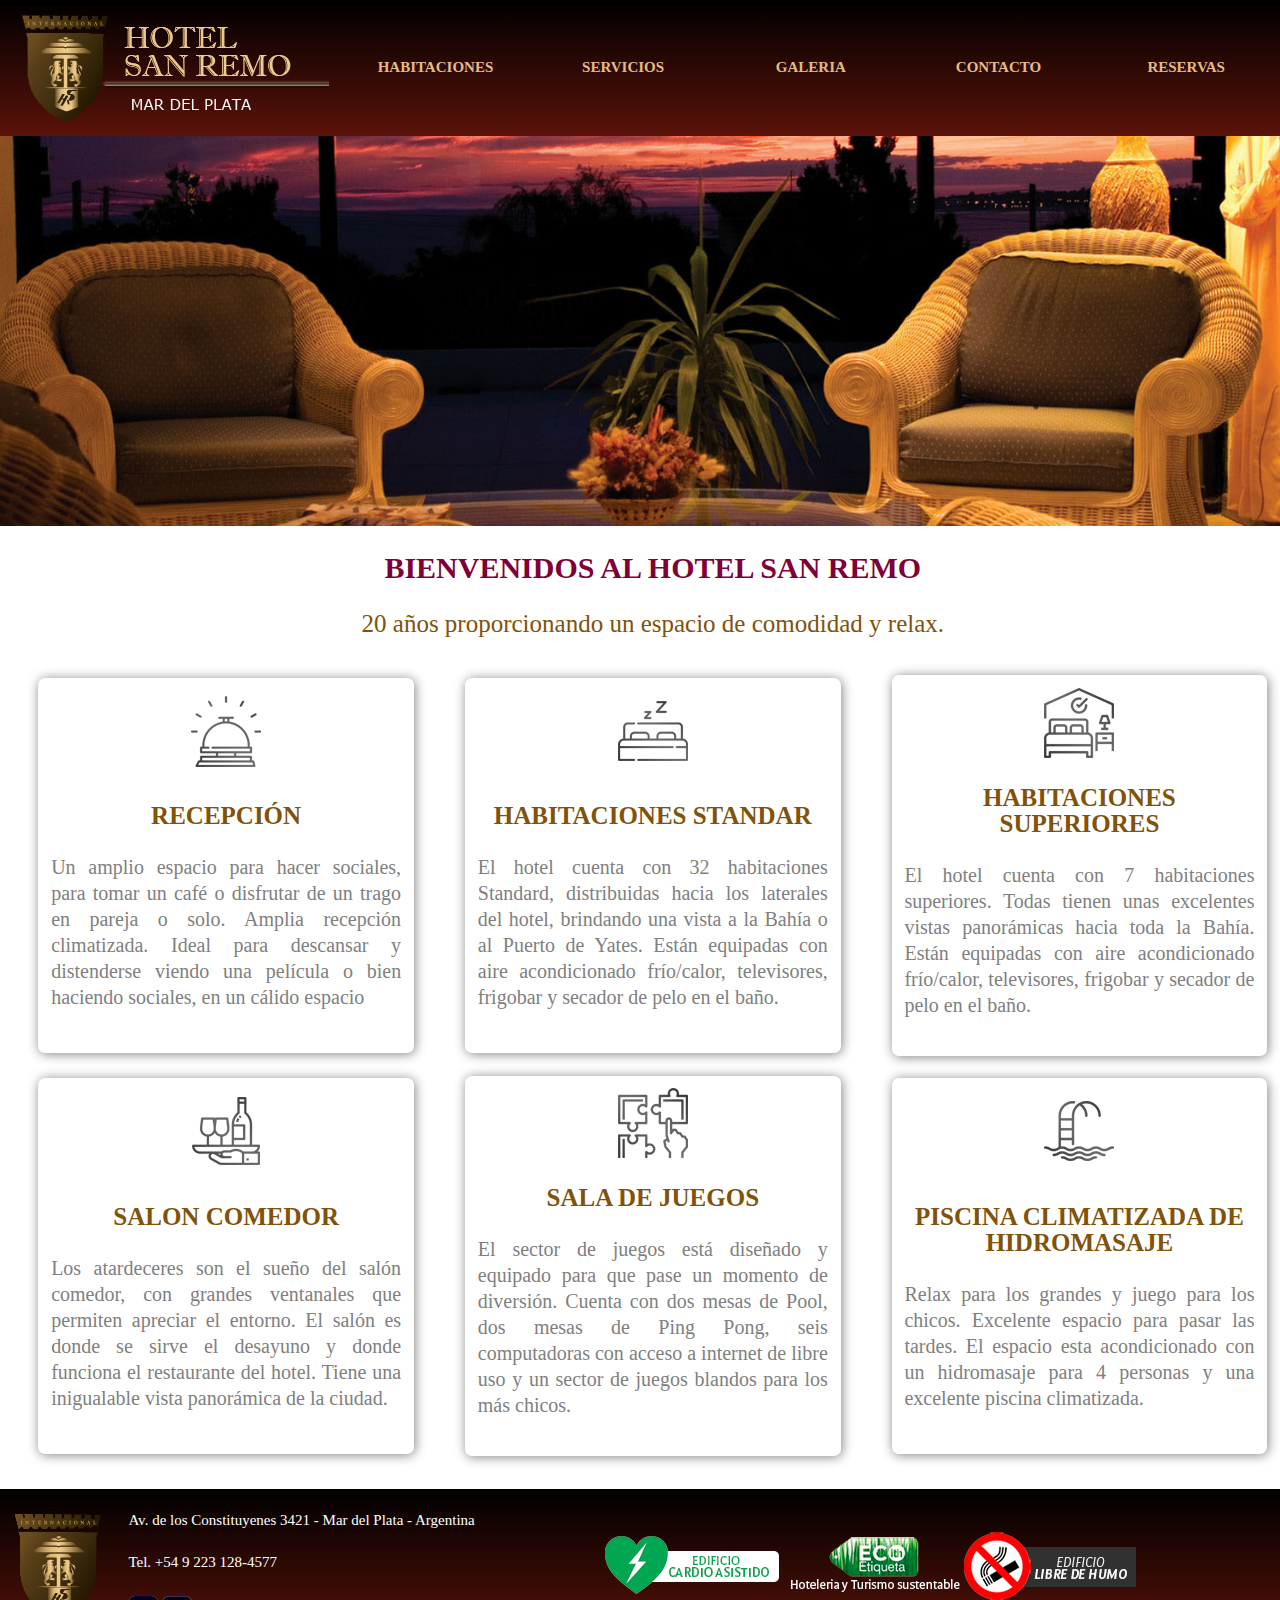
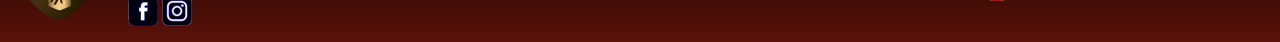
<file: index.html>
<!DOCTYPE html>
<html lang="es">

 <head> 
    <title> Hotel San Remo </title>
    <meta charset="utf-8"> 
    <link href="estilos.css" rel="stylesheet" type="text/css">
	<meta name="viewport" content="width=device-width, initial-scale=1.0">
   
 </head>
 
 <body>
 <header> 
 
 
 <div class="logo">
 <img src="imagenes/logo.png">
 </div>
   
   
   <nav> 
   <a href="habitaciones.html" title="Habitaciones"> HABITACIONES </a>
   <a href="nosotros.html" title="Nuestra empresa "> SERVICIOS</a>
   <a href="clientes.html" title="Nuestros sevicios"> GALERIA</a>
   <a href="contacto.html" title="Más productos"> CONTACTO</a>
   <a href="contacto.html" title="Contactenos "> RESERVAS</a>
   </nav>
  
   </header>
   
   
      <div class="fotoo">
    <img src="imagenes/slider/3.jpg"> </div> 
   <main> 

   
	
   <section> 
   
   
   <h1>BIENVENIDOS AL HOTEL SAN REMO</h1>
   <p> 20 años proporcionando un espacio de comodidad y relax.</p>
   
   
   </section>
  <div class="abajo"> 
             <div class="tarjeta">
             <div class="foto">
			 <img src="imagenes/iconos/recepcion.png" alt="Recepcion">
			 </div>
		     <div class="f1">
			 <h2> RECEPCIÓN </h2>
			 <p><div class="texto">  Un amplio espacio para hacer sociales, para tomar un café o disfrutar de un trago en pareja o solo. Amplia recepción climatizada. Ideal para descansar y distenderse viendo una película o bien haciendo sociales, en un cálido espacio
			 </div>
             </p> 
           </div>			 
             </div>
			
			 
			 
			 
			 
			 
			 <div class="tarjeta">
              <div class="foto">
			  <img src="imagenes/iconos/hab_std.png" alt="Habitaciones">
			      </div>
		      <div class="f1">
			  <h2> HABITACIONES STANDAR</h2>
			  <p><div class="texto">  El hotel cuenta con 32 habitaciones Standard, distribuidas hacia los laterales del hotel, brindando una vista a la Bahía o al Puerto de Yates. Están equipadas con aire acondicionado frío/calor, televisores, frigobar y secador de pelo en el baño.
			  </div>
              </p>	
			   </div>
			    </div>
              
			  
			 
			 
			 
			 
			 
			 
			 
			 <div class="tarjeta">
             <div class="foto">
			 <img src="imagenes/iconos/hab_sup.png" alt="habitaciones">
			      </div>
		     <div class="f1">
			 <h2> HABITACIONES SUPERIORES </h2>
			 <p><div class="texto">  El hotel cuenta con 7 habitaciones superiores. Todas tienen unas excelentes vistas panorámicas hacia toda la Bahía. Están equipadas con aire acondicionado frío/calor, televisores, frigobar y secador de pelo en el baño.

			 </div>
             </p>	
			 
                </div> 
            </div>
			
			 
			 
			 
			 
			 
			 
			 
			 <div class="tarjeta">
             <div class="foto">
			 <img src="imagenes/iconos/salon.png" alt="Salon">
		          </div>
			 <div class="f1">
			 
			 <h2> SALON COMEDOR </h2>
			 <p><div class="texto">  Los atardeceres son el sueño del salón comedor, con grandes ventanales que permiten apreciar el entorno. El salón es donde se sirve el desayuno y donde funciona el restaurante del hotel. Tiene una inigualable vista panorámica de la ciudad.
			 
			 </div>
             </p>	
			 
                 </div>
            </div>
			
			 
			 
			 
			 <div class="tarjeta">
             <div class="foto">
			 <img src="imagenes/iconos/juegos.png" alt="Sala de juegos">
		    </div>
		     <div class="f1">
			 <h2> SALA DE JUEGOS </h2>
			 <p><div class="texto">  El sector de juegos está diseñado y equipado para que pase un momento de diversión. Cuenta con dos mesas de Pool, dos mesas de Ping Pong, seis computadoras con acceso a internet de libre uso y un sector de juegos blandos para los más chicos.

			 </div>
             </p>	
			 
              </div>
            </div>
			
			 
			 
			 
			 
			 
			 <div class="tarjeta">
			 
             <div class="foto">
			 <img src="imagenes/iconos/piscina.png" alt="Habitaciones">
			  </div>
		     <div class="f1">
			 <h2> PISCINA CLIMATIZADA DE HIDROMASAJE</h2>
			 <p><div class="texto">  Relax para los grandes y juego para los chicos. Excelente espacio para pasar las tardes. El espacio esta acondicionado con un hidromasaje para 4 personas y una excelente piscina climatizada.
			 
			 </div>
             </p>	
			 
               </div>
            </div>
		
		
		
		
			 

		   
 
 

 
 
 
 

 </div>
 </main> 
 
 
 <footer> 
 <div class="logo"> 

   <img src="imagenes/logo_fav.png">
  </div>
  
  
  <div class="texxto">
    <p><div class="textof">Av. de los Constituyenes 3421 - Mar del Plata - Argentina</p>

     <p><div class="textof">Tel. +54 9 223 128-4577</p>
	 <img src="imagenes/iconos/facebook.png">
	 <img src="imagenes/iconos/instagram.png">
	 </div>
	 </div> 
	 </div>
     
	 
   <div class="iconos"> 
   
   <img src="imagenes/iconos/cardio.png">
   <img src="imagenes/iconos/eco.png">
   <img src="imagenes/iconos/libre.png">
   </div> 
   </footer>
   
  
 
 </body>
</file>
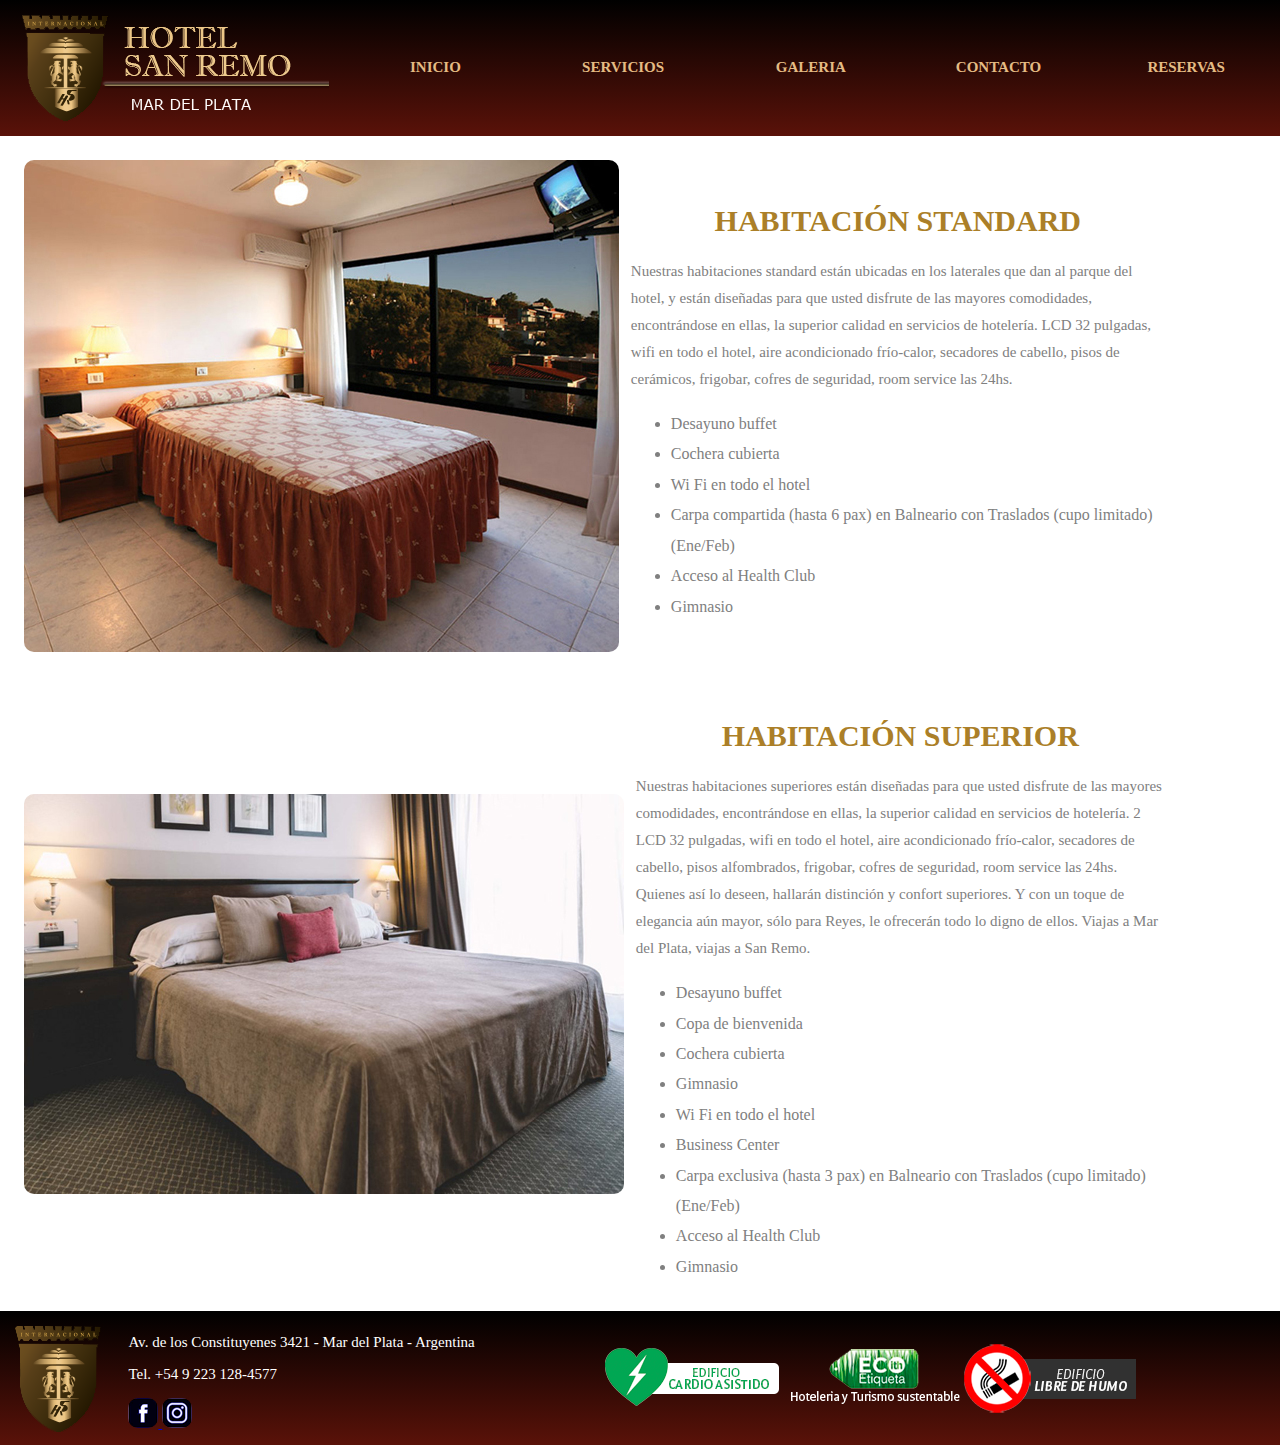
<file: habitaciones.html>
<!DOCTYPE html>
<html lang="es">

 <head> 
    <title>Hotel San Remo </title>
    <meta charset="utf-8"> 
    <link href="habitaciones.css" rel="stylesheet" type="text/css">
	<meta name="viewport" content="width=device-width, initial-scale=1.0">
   
 </head>
 
 <body>
 <header> 
 
 
 <div class="logo">
 <img src="imagenes/logo.png">
 </div>
   
   
   <nav> 
   <a href="index.html" title="Inicio"> INICIO </a>
   <a href="nosotros.html" title="Nuestra empresa "> SERVICIOS</a>
   <a href="clientes.html" title="Nuestros sevicios"> GALERIA</a>
   <a href="contacto.html" title="Más productos"> CONTACTO</a>
   <a href="contacto.html" title="Contactenos "> RESERVAS</a>
   </nav>
  
   </header>
 
   <main> 
   
   
   
   
   
   <div class="habitaciones">
   
     <div class="foto">
  
       <img src="imagenes/habitaciones/standard.jpg">
	
     </div>
	 <div class="texto">
       <h1>HABITACIÓN STANDARD</h1> 
 
      <p>Nuestras habitaciones standard están ubicadas en los laterales que dan al parque del hotel, y están diseñadas para que usted disfrute de las mayores comodidades, encontrándose en ellas, la superior calidad en servicios de hotelería. 
 LCD 32 pulgadas, wifi en todo el hotel, aire acondicionado frío-calor, secadores de cabello, pisos de cerámicos, frigobar, cofres de seguridad, 
room service las 24hs.
</p>
 <ul> 
 
  
   <li>Desayuno buffet</li>
   <li>Cochera cubierta</>
   <li>Wi Fi en todo el hotel</li>
   <li>Carpa compartida (hasta 6 pax) en Balneario con Traslados (cupo limitado) (Ene/Feb)</li>
   <li>Acceso al Health Club</li>
   <li>Gimnasio</li>
 
 </ul>

 
 </div>
 </div>
 
 
 
 
 
 
 
 
 
   
   
   <div class="habitaciones">
   
     <div class="foto">
  
       <img src="imagenes/habitaciones/superior.jpg">
	
     </div>
	 <div class="texto">
       <h1>HABITACIÓN SUPERIOR</h1> 
 
      <p>Nuestras habitaciones superiores están diseñadas para que usted disfrute de las mayores comodidades, encontrándose en ellas, la superior calidad en servicios de hotelería. 2 LCD 32 pulgadas, wifi en todo el hotel, aire acondicionado frío-calor, secadores de cabello, pisos alfombrados, frigobar, cofres de seguridad, room service las 24hs. Quienes así lo deseen, hallarán distinción y confort superiores. Y con un toque de elegancia aún mayor, sólo para Reyes, le ofrecerán todo lo digno de ellos. Viajas a Mar del Plata, viajas a San Remo.
      </p>
 <ul> 
 <li>Desayuno buffet</li>
<li>Copa de bienvenida</li>
<li>Cochera cubierta</li>
<li>Gimnasio</li>
<li>Wi Fi en todo el hotel</li>
<li>Business Center</li>
<li>Carpa exclusiva (hasta 3 pax) en Balneario con Traslados (cupo limitado) (Ene/Feb)</li>
<li>Acceso al Health Club</li>
<li>Gimnasio</li>
  
 
 </ul>

 
 </div>
 </div>

 </main>
 
 
 
 
 
 
 <footer> 
 <div class="logo"> 

   <img src="imagenes/logo_fav.png">
  </div>
  
  
  <div class="texxto">
    <p><div class="textof">Av. de los Constituyenes 3421 - Mar del Plata - Argentina</p>

     <p><div class="textof">Tel. +54 9 223 128-4577</p>
	  <a href="https://www.facebook.com/" tilte="Facebook" target="_blanck">
   <img src="imagenes/iconos/facebook.png" alt="facebook"> 
   
   </a>
   
	  <a href="https://www.instagram.com/" tilte="instagram" target="_blanck">
   <img src="imagenes/iconos/instagram.png" alt="Instagram"> </a>
	 </div>
	 </div> 
	 </div>
     
	 
   <div class="iconos"> 
   
   <img src="imagenes/iconos/cardio.png">
   <img src="imagenes/iconos/eco.png">
   <img src="imagenes/iconos/libre.png">
   </div> 
   </footer>
  
	 
   
   
  
 
 </body>
</file>
<file: estilos.css>
body{
	margin:0;
	
}



header{
	
	background-image:linear-gradient(black, #5a1209);
	display:flex;
	width:100%;
	height:auto;
	
}


nav{
	width:100%;
	height:auto;
	background-image:linear-gradient(black, #5a1209);
    align-items:center;
	justify-content: space-around;
	display:flex;
	
}



nav a:link, nav a:visited{
	color:#e4bb83;
	font-size: 15px;
	font-weight:bold;
	text-decoration:none;
	width:100%;
	height:auto;
	display:flex;
	
	align-items: center;
	justify-content:center;
	transition:all 1s;

}	
	
	nav a:hover{
		color:grey;
	}


h2{
  text-align:center;
  color:#81520a;
  font-size:25px;
}
h1{
	
	text-align:center;
	color:#7f0037;
	font-size:30px;
}
p{
	text-align:center;
	color:#81520a;
	font-size:25px;
	
}
.texto{
	color:grey;
	
}
.texxto{
	
color:white;
font-size:15px;
display:flex;
padding:1%;
margin-top:10px;

}


.abajo{
    
    width:100%;
    height:auto;
	flex-wrap: wrap;
	justify-content: space-around;
	align-items: center;
	display:flex;
	padding:1%;
	
}

main {
	display:flex;
	flex-direction:column;
	flex-wrap:wrap;
}

.tarjeta{
	
    width:350px;
	height:auto;
	line-height:130%;
	border-radius:7px;
	font-size:20px;
	text-align: justify;
	box-shadow:1px 1px 12px grey;
	margin-bottom:20px;
    align-items:center;
	display:flex;
	flex-wrap: wrap;
	justify-content: space-around;
	min-height:350px;
	padding: 1%;
	
	
	
}
	

footer{
	
	
	width:100%;
	height:auto;
	background-image:linear-gradient(black, #5a1209);
	display:flex;
	align-items:center;
	color:white;
    font-size:10px;

	
	
	
}


.fotos{
	
	display:flex;
	align-items:center;
	
}

.fotoo{
	
	align-items:center;

	height:auto;
	width:100%;
	
	
}
.fotoo img{
	width:100%;
	height:auto;
}

.logo{
	display:flex;
	padding:1%;
}

.iconos{
	
 	align-items: center;
	width:60%;
	height:auto;
	
	display:flex;
	justify-content:center;
	align-items:center;
	
}

	
	
	
	
/*celular*/


@media screen and (max-width:800px)


{
 header, nav, main, footer,.contacto,.iconos{
	 
	
	 flex-direction: column;
	 
 }

.tarjetas{
	width:98%;
}
 p{
	 font-size:15px;
 }
 .logo{
	 height:70%;
	 width:100%;
	 justify-content: center;
	 
	 
	 
 }
 nav a:link{
	 width: 70%;
 }
 
 section, aside{
	 width:100%;
	 margin-top:20px;
	 margin-bottom:50px;
	 
	 
}
}
</file>
<file: habitaciones.css>
body{
	
	margin:0;
	
}
main{
	
	
	display:flex;
	
	flex-direction:column;
	
	
}



header{
	
	color:black;
	
	background-image:linear-gradient(black, #5a1209);
	display:flex;
	width:100%;
	height:auto;
	
}

nav{
	width:100%;
	height:auto;
	background-image:linear-gradient(black, #5a1209);
    align-items:center;
	justify-content: space-around;
	display:flex;
	
}



nav a:link, nav a:visited{
	color:#e4bb83;
	font-size: 15px;
	font-weight:bold;
	text-decoration:none;
	width:100%;
	height:auto;
	display:flex;
	
	align-items: center;
	justify-content:center;
	transition:all 1s;

}	
	
	nav a:hover{
		color:grey;
	}


section{
	
    width:70%;
	height:auto;
	border-bottom:10%;
	display:flex;
	color:black
	
}
aside{
	
	
    width:90%;
	height:auto;
	border-bottom:10%;
	display:flex;
    align-items: center;
	padding:2%;

	
	
}


h1{
	height: auto;
	text-align:center;
	color:#ab7f28;
	font-size:30px;
}

p{
	line-height:180%;
	border-radius:7px;
	font-size:15px;
	color:grey;
	
	
	
}


ul{
	
	color:grey;
	line-height:190%;
	
}



footer{
	width:100%;
	height:auto;
	background-image:linear-gradient(black, #5a1209);
	display:flex;
	align-items:center;
	color:white;
    font-size:10px;
	
	
}



.logo{
	display:flex;
	padding:1%;
}

.iconos{
	
 	align-items: center;
	width:60%;
	height:auto;
	
	display:flex;
	justify-content:center;
	align-items:center;
	
}


.texxto{
	
color:white;
font-size:15px;
display:flex;
padding:1%;
margin-top:10px;

}

.foto{
	
	height:auto;
	text-align: justify;
    border-radius:10%;
	margin-bottom:10px;
    align-items:center;
	display:flex;
	flex-wrap:wrap;
	justify-content: space-around;
	padding:1%;
	
	
	
}
.habitaciones{
	
	
    width:90%;
	height:auto;
	display:flex;
    align-items: center;
	padding:1%;
	
}
img{
	
	
	border-radius:10px;
	
	
}




@media screen and (max-width:800px)


{
 header, nav, main, footer,.contacto,.iconos, .habitaciones{
	 
	
	 flex-direction: column;
	 
	 
	 
	 
	 
 }
 p{
	 font-size:15px;
 }
 .logo{
	 height:70%;
	 width:100%;
	 justify-content: center;
	 
	 
	 
 }
 nav a:link{
	 width: 70%;
 }
 
 section, aside{
	 width:90%;
	 margin-top:20px;
	 margin-bottom:50px;
	 
	 
}
</file>
